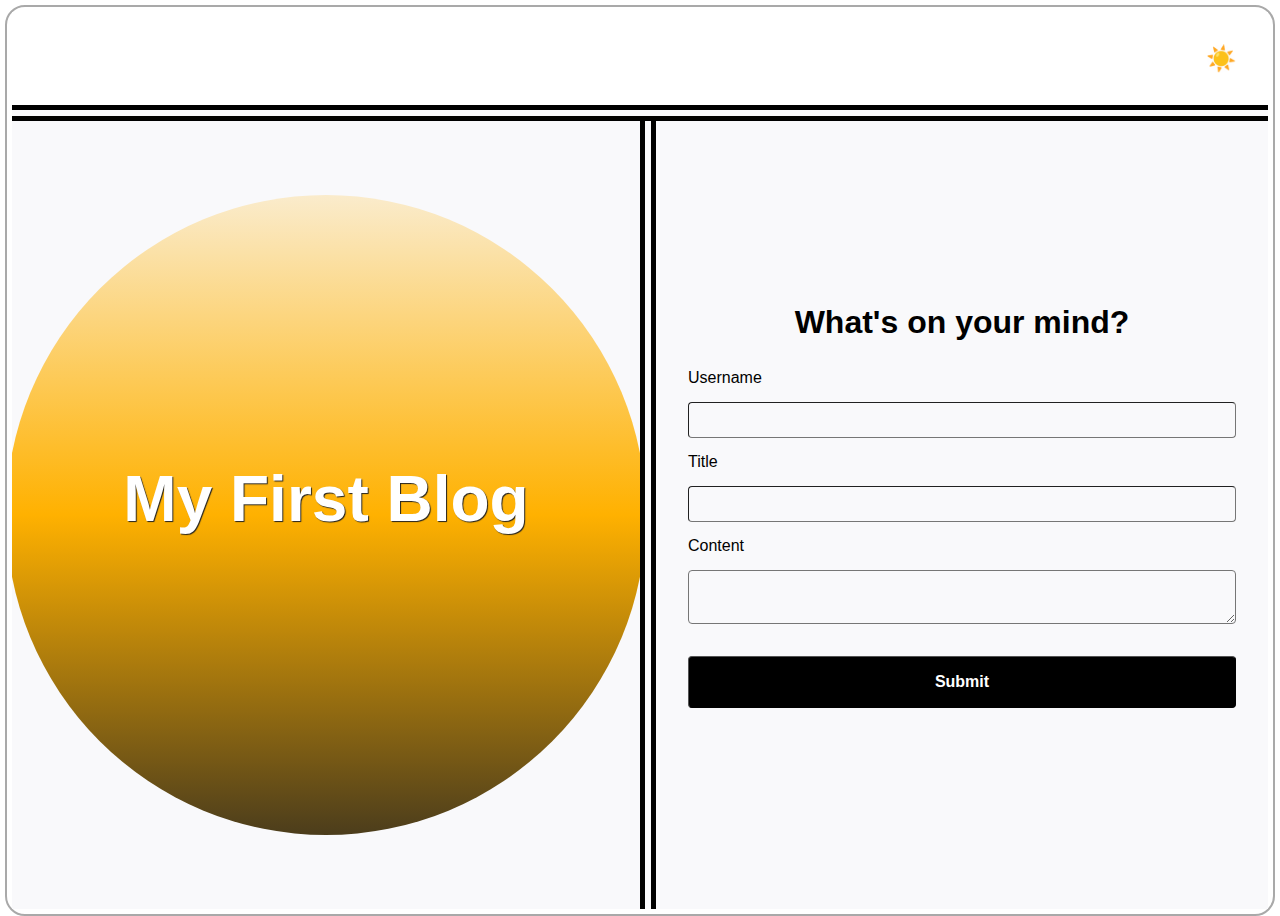
<file: index.html>
<!DOCTYPE html>
<html lang="en">

	<head>
		<meta charset="UTF-8" />
		<meta name="viewport" content="width=device-width, initial-scale=1.0" />
		<meta http-equiv="X-UA-Compatible" content="ie=edge" />
		<title>My First Blog</title>

		<link rel="stylesheet" type="text/css" href="./assets/css/styles.css" />
		<link rel="stylesheet" type="text/css" href="./assets/css/form.css" />
	</head>

	<body class="light">
		<!-- TODO: Create landing page elements -->
		<header class="light">
			<a class="light"></a>
			<button type="button" id="toggle">☀️</button>
		</header>
		<main class="light">
				<aside class="light">
					<h2>My First Blog</h2>
				</aside>
			<section class="light">
				<h2 class="light">What's on your mind?</h2>
				<form id="form">
					<label for="username">Username</label>
					<input id="username" />
					<label for="title">Title</label>
					<input id="title" />
					<label for="content">Content</label>
					<textarea id="content"> </textarea>
					<input id="submitBtn" type="submit" value="Submit" />
					<p class="light" style="display: none;" id="error">Please complete the form.</p>
				</form>
			</section>
		</main>
		<script defer src="./assets/js/logic.js"></script>
		<script defer src="./assets/js/form.js"></script>
	</body>

</html>
</file>
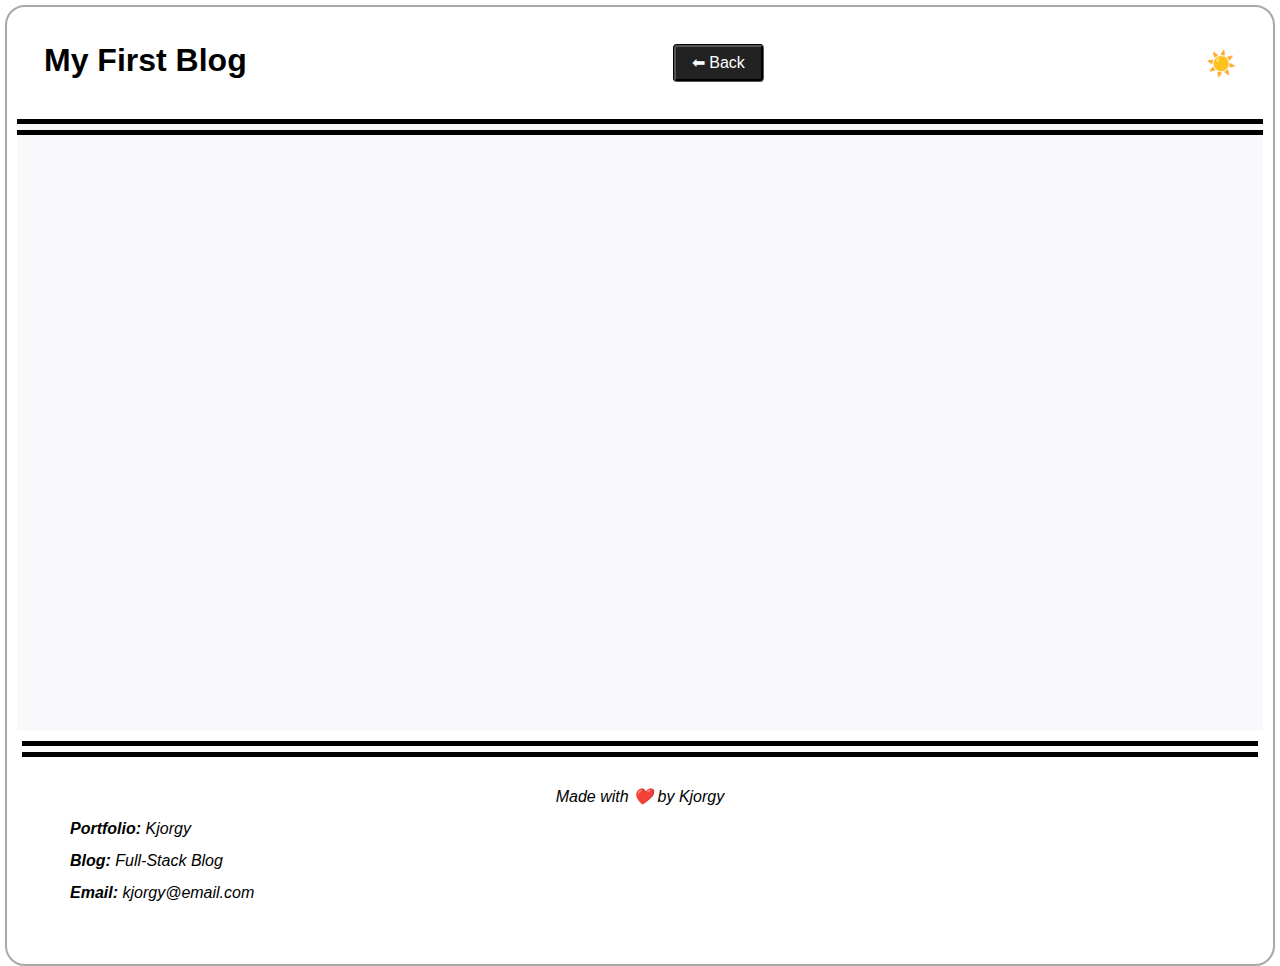
<file: blog.html>
<!DOCTYPE html>
<html lang="en">

	<head>
		<meta charset="UTF-8" />
		<meta name="viewport" content="width=device-width, initial-scale=1.0" />
		<meta http-equiv="X-UA-Compatible" content="ie=edge" />
		<title>My First Blog</title>

		<link rel="stylesheet" type="text/css" href="./assets/css/styles.css" />
		<link rel="stylesheet" type="text/css" href="./assets/css/blog.css" />
	</head>

	<body class="light">
		<!-- TODO: Create header, main, and footer elements -->
		<header class="light">
			<h1 class="light">
				My First Blog
			</h1>
			<a class="light" id="back">⬅ Back</a>
			<button type="button" aria-label="Change from dark to light" id="toggle">☀️</button>
		</header>
		<main id="blogMain" class="light">
		</main>
		<footer class="light">
			<section id="love">
				<em class="light">Made with ❤️ by Kjorgy</em>
			</section>
			<ul class="light">
				<li class="light">
					<em class="light"><strong>Portfolio:</strong> Kjorgy</em>
				</li>
				<li class="light">
					<em class="light"><strong>Blog:</strong> Full-Stack Blog</em>
				</li>
				<li class="light">
					<em class="light"><strong>Email:</strong> kjorgy@email.com</em>
				</li>
			</ul>
		</footer>
		<script defer src="./assets/js/logic.js"></script>
		<script defer src="./assets/js/blog.js"></script>
	</body>

</html>
</file>
<file: assets/css/form.css>
/*
Form Styles
*/

/* 
Tags
*/

aside {
	background: linear-gradient(
		var(--light-accent),
		var(--circle-color-light),
		var(--dark-accent)
	);
	clip-path: circle(20rem at center);
	display: flex;
	justify-content: center;
	align-items: center;
}

body.dark aside {
--circle-color-light: var(--circle-color-dark);
}


aside,
section {
	flex: 1 1 50%;
}

aside > h2 {
	font-size: 4rem;
	color: white;
	text-shadow: 1px 1px 1px var(--dark-accent);
}

form {
	display: flex;
	flex-flow: column wrap;
	position: relative;
}

form > *:not(label) {
	margin: 1rem 0;
	padding: 0.5rem;
}

h2 {
	text-align: center;
	font-size: 2rem;
	margin-bottom: 2rem;
}

input[type="submit"] {
	padding: 1rem;
	cursor: pointer;
	font-weight: bold;
	font-size: 1rem;
	background-color: var(--dark);
	color: var(--light);
}

input[type="submit"]:active {
	box-shadow: 1px 1px 1px 1px rgba(0, 0, 0, 0.5);
	background-color: var(--dark-accent);
}

input[type="submit"]:hover {
	border-style: inset;
	background-color: var(--dark-accent-action);
}

input,
textarea {
	border-radius: 4px;
	border-width: 1px;
	font-size: 1rem;
	background-color: var(--light-accent);
}

section {
	padding: 2rem;
	display: flex;
	align-items: stretch;
	flex-flow: column wrap;
	justify-content: center;
	border-left: double 1rem;
}

/*
    Classes
  */
.dark section {
	border-left: solid 0.5rem var(--disabled);
}

/*
    IDs
  */
#error {
	color: var(--error);
	opacity: 0.75;
	position: absolute;
	bottom: -2rem;
}
</file>
<file: assets/css/blog.css>
/*
  Blog Styles
*/

/*
  Tags
*/
a {
	text-decoration: none;
	display: flex;
	text-align: right;
	justify-content: flex-end;
}

body {
	border: 2px solid black; 
	margin: 5px;
	padding: 5px;
	border-radius: 20px;
	border-color: darkgrey;

}
article {
	flex: 1 1 50%;
	border: 2px solid;
	border-radius: 4px;
	padding: 1rem;
	position: relative;
}

article blockquote {
	margin: 1rem;
	margin-bottom: 2rem;
	font-style: italic;
}

article h2 {
	text-transform: capitalize;
	border-bottom: thin solid;
}

article p {
	position: absolute;
	left: 1rem;
	bottom: 0.5rem;
	opacity: 0.75;
}

footer {
	position: static;
	inset: 0;
	top: calc(100% - 12rem);
}

li {
	margin: 1rem;
}

main {
	flex-direction: column;
	gap: 1em;
	padding: 1rem;
	height: calc(100vh - 18rem);
	overflow-y: scroll;
	justify-content: flex-start;
	margin: 5px;
	padding: 5px;
}

ul {
	list-style: none;
}

/*
    Classes
  */
.card {
	flex: 1 1 50%;
	border: 2px solid;
	border-radius: 4px;
}

.dark a {
	color: var(--light);
}

.light footer {
	border-top: double 1rem;
}

.light a {
	color: var(--dark);
}

/*
    IDs
  */
#back {
	display: flex;
	text-align: right;
	padding: 0.5rem 1rem;
	border-radius: 4px;
	margin-right: 1rem;
	border: groove black;
	background-color: var(--dark-accent);
	color: var(--light);
}

#back:active {
	box-shadow: 1px 1px 1px 1px rgba(0, 0, 0, 0.5);
	background-color: var(--dark-accent);
}

#back:hover {
	border-style: inset;
	background-color: var(--dark-accent-action);
}

#love {
	text-align: center;
}
</file>
<file: assets/css/styles.css>
/*
  Resets
*/
*,
*:before,
*:after {
	margin: 0;
	padding: 0;
	box-sizing: border-box;
}

html {
	height: 100%;
}

body {
	border: 2px solid black; 
	margin: 5px;
	padding: 5px;
	border-radius: 20px;
	border-color: darkgrey;
	min-height: 100%;
	line-height: 1;
	font-family: sans-serif;
}


h2,
h3,
h4,
h5,
h6 {
	font-size: 100%;
}

​input,
select,
option,
optgroup,
textarea,
button,
pre,
code {
	font-size: 100%;
	font-family: inherit;
}

​ol,
ul {
	list-style: none;
}

/*
  General Styles
*/
/*
  Universal
*/
:root {
	--light: #fff;
	--light-accent: #f9f9fb;
	--dark: #000;
	--dark-accent: #222;
	--dark-accent-action: #111;
	--action: #563d7c;
	--action-accent: #8570a5;
	--disabled: #aaa;
	--error: #ff0022;
	--circle-color-light: #ffb100;
	--circle-color-dark: #200b6e;
}

* {
	transition: background-color ease-in 0.5s;
}

/*
  Tags
*/
header {
	display: flex;
	flex-flow: row wrap;
	justify-content: space-between;
}

header {
	padding: 2rem;
}

footer {
	margin: 10px;
	padding: 2rem;
}

main {
	height: calc(100vh - 6rem);
	display: flex;
	justify-content: center;
	align-items: stretch;
	border-top: double 1rem;
}

/*
  Classes
*/
.dark header,
.dark footer {
	background-color: var(--dark);
	color: var(--light);
}

.dark main {
	background-color: var(--dark-accent);
	color: var(--light);
	border-top: solid 0.5rem var(--disabled);
}

.light header,
.light footer {
	background-color: var(--light);
	color: var(--dark);
}

.light main {
	background-color: var(--light-accent);
	color: var(--dark);
}

/*
  IDs
*/
#toggle {
	font-size: 1.52em;
	margin: 0;
	padding: 0;
	background: transparent;
	border: none;
	cursor: pointer;
	text-shadow: 0px 0px 0.5rem var(--light-accent);
}
</file>
